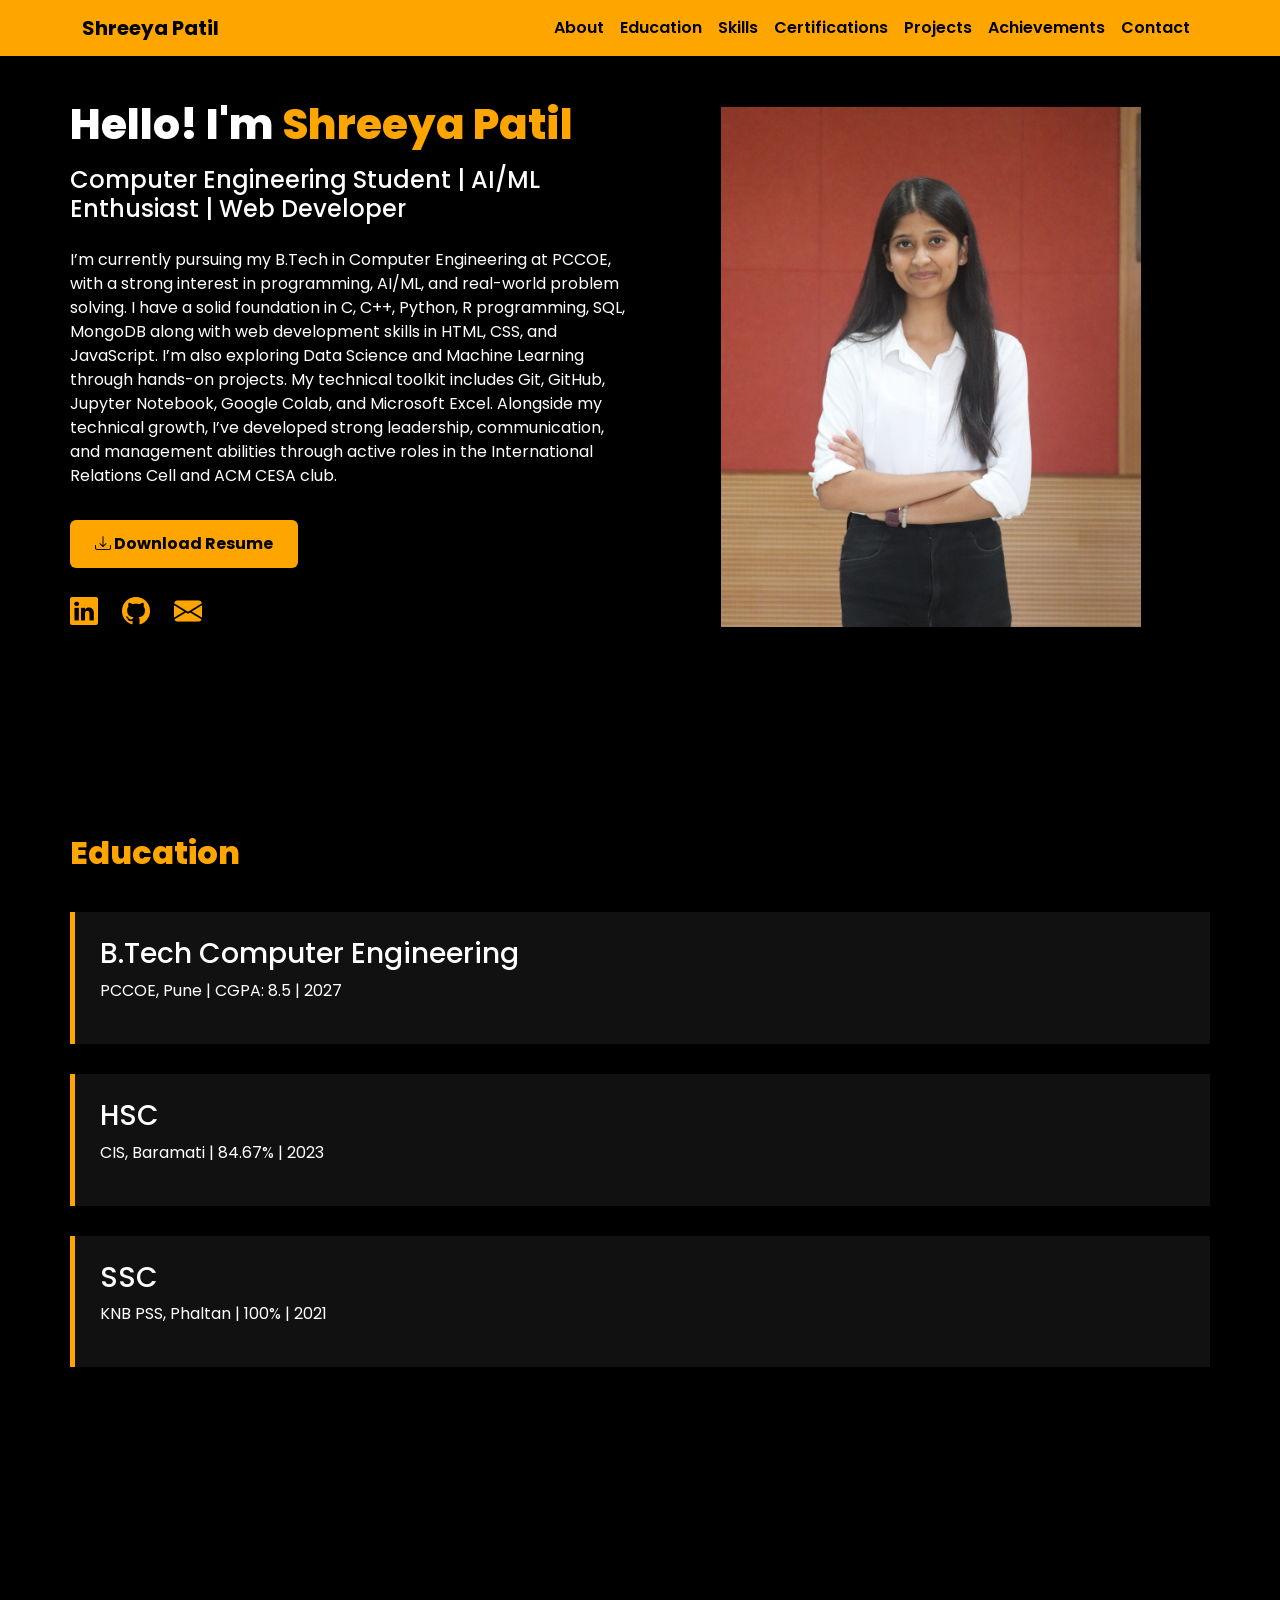
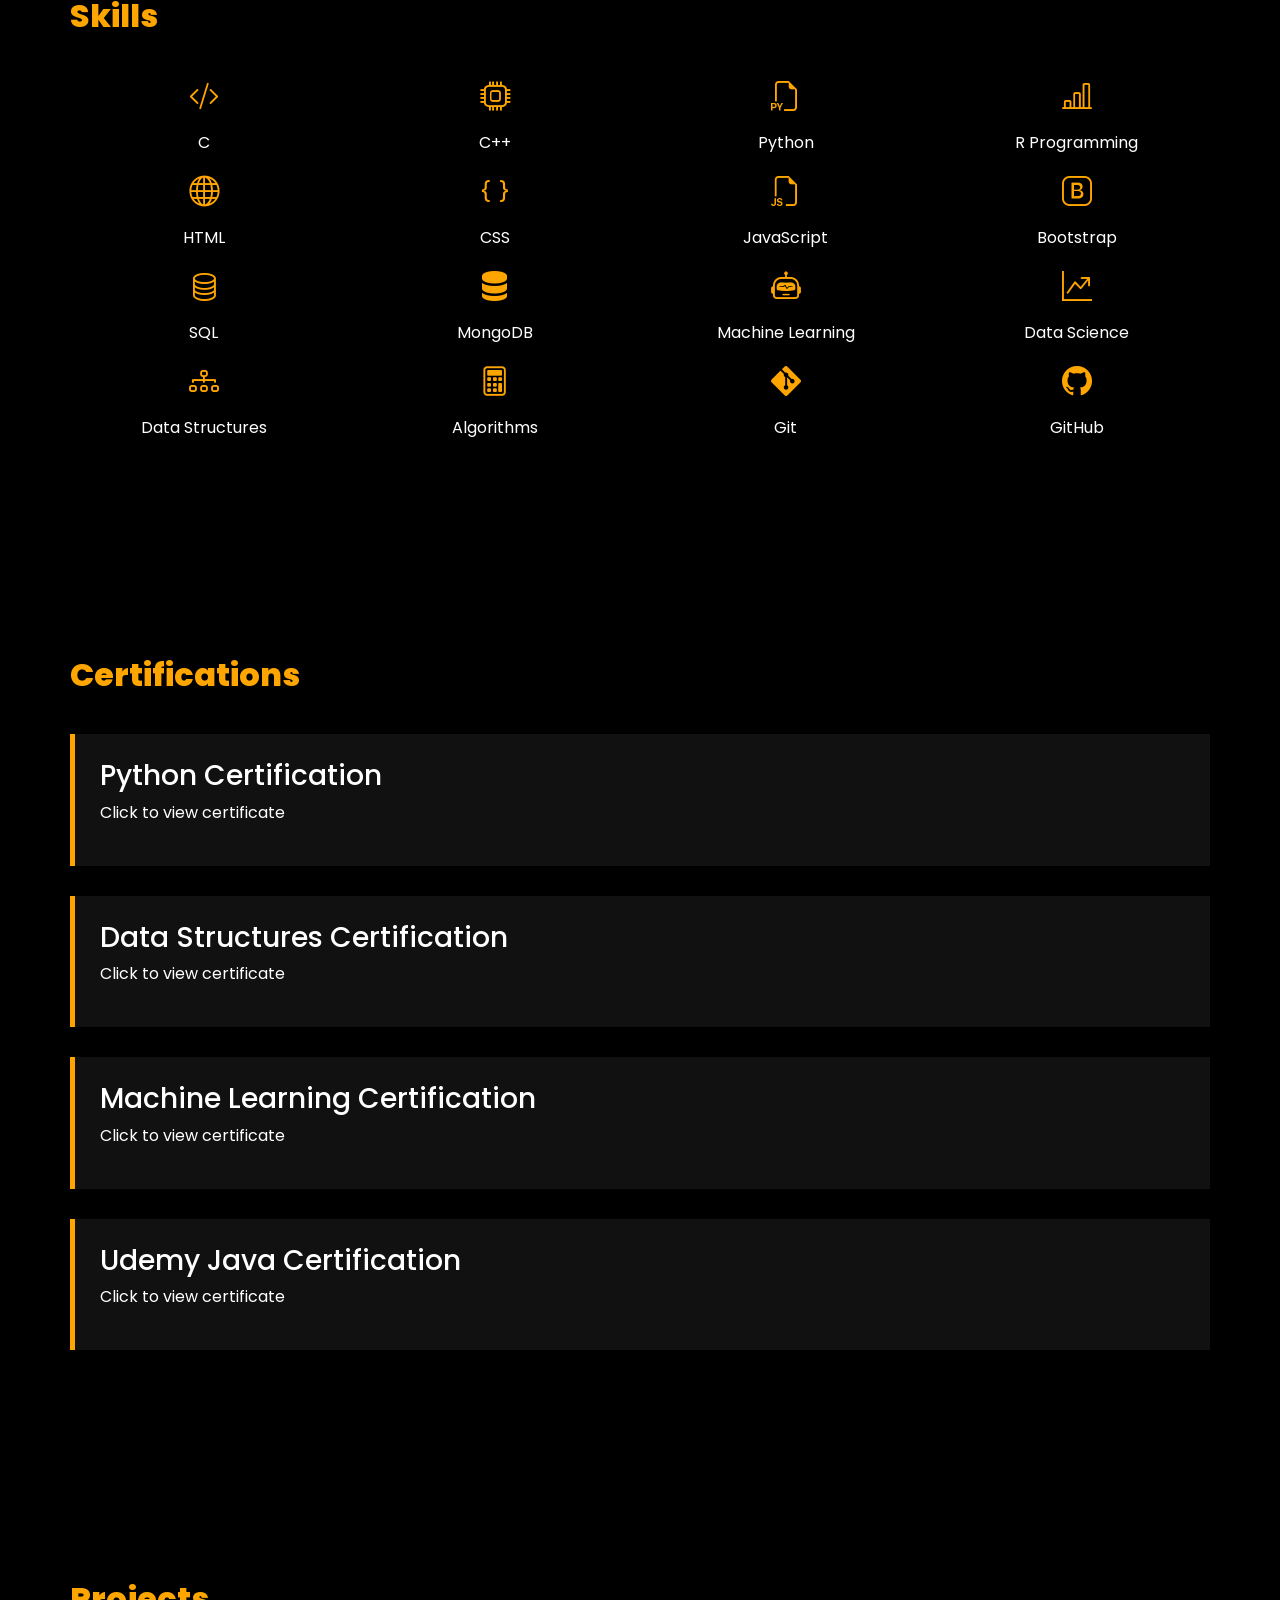
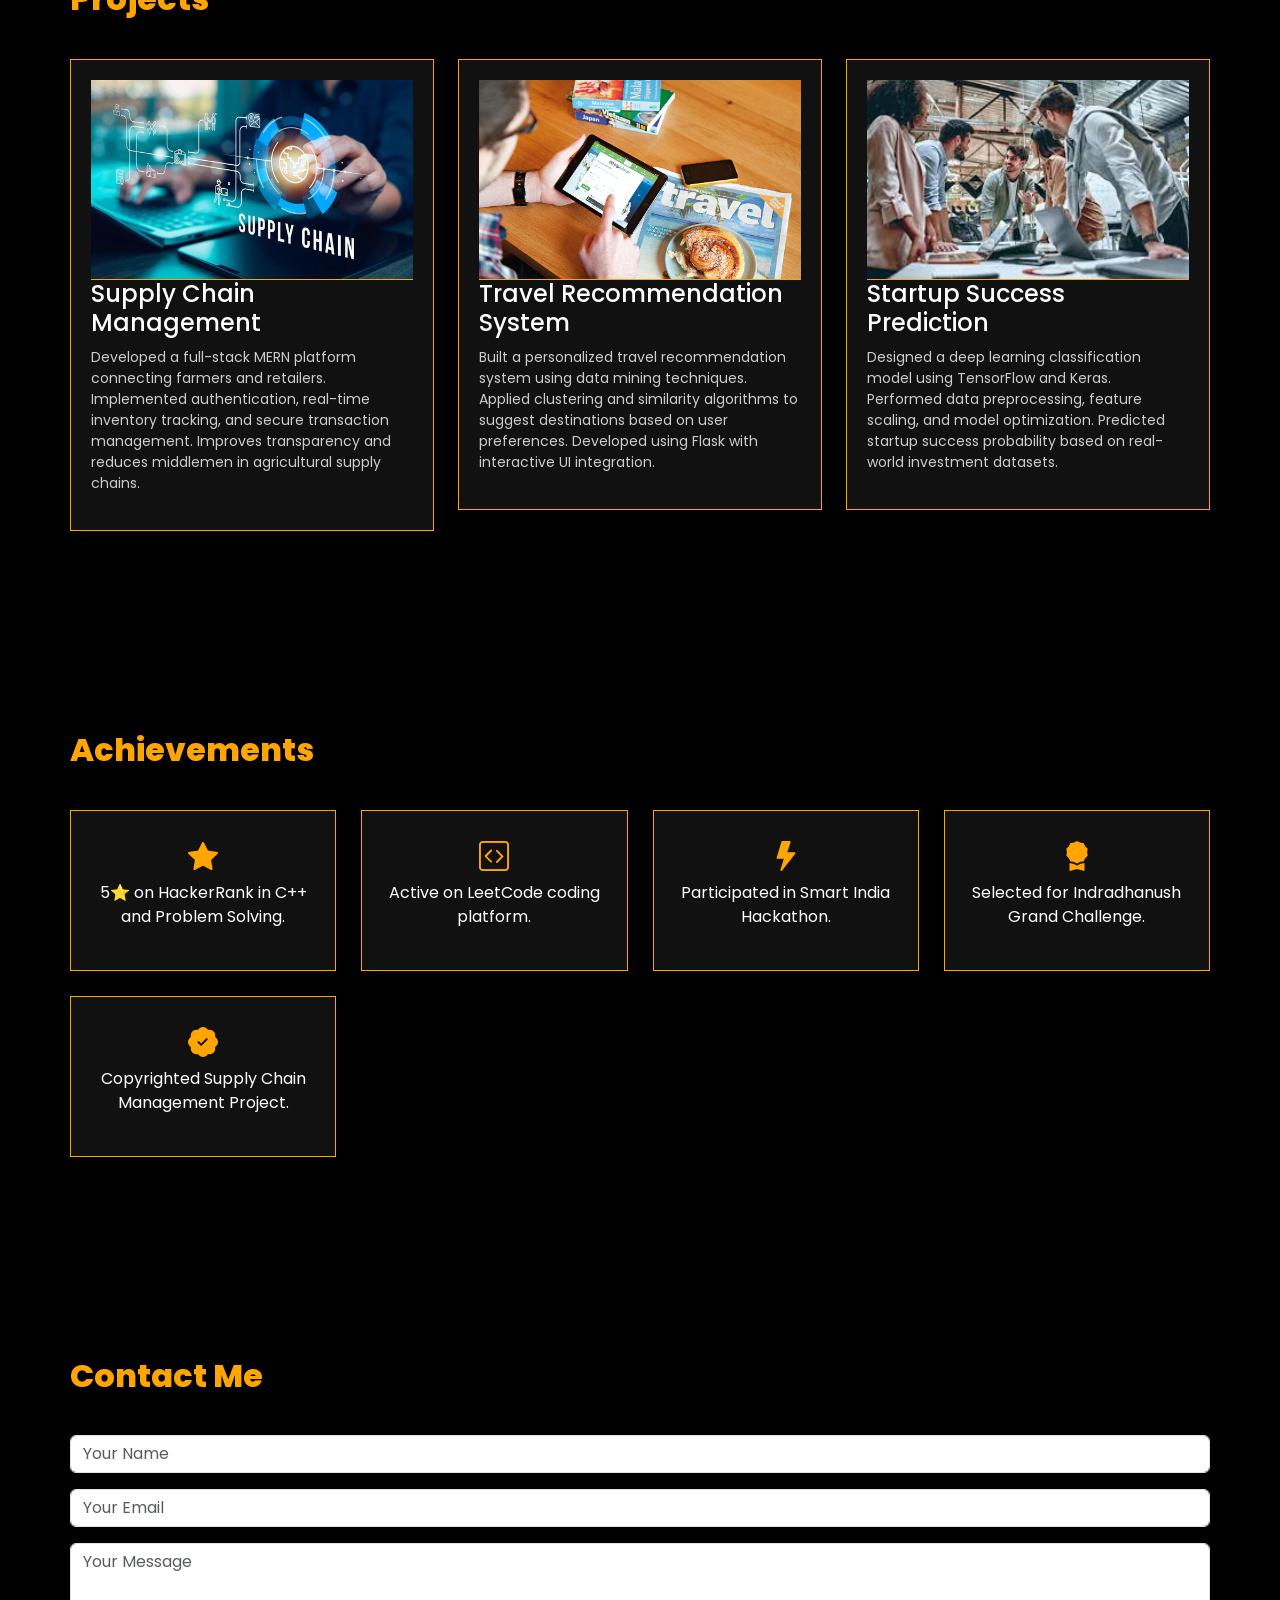
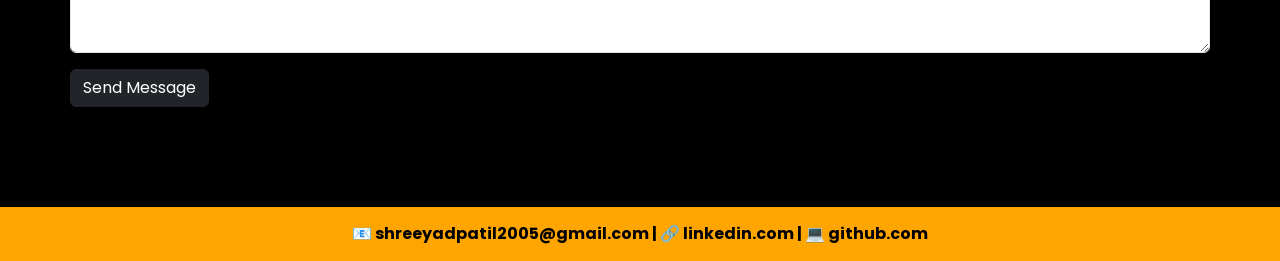
<file: MyPortfolio/index.html>
<!DOCTYPE html>
<html lang="en">
<head>
<meta charset="UTF-8">
<meta name="viewport" content="width=device-width, initial-scale=1.0">
<title>Shreeya Patil | Portfolio</title>

<link href="https://cdn.jsdelivr.net/npm/bootstrap@5.3.2/dist/css/bootstrap.min.css" rel="stylesheet">
<link href="https://cdn.jsdelivr.net/npm/bootstrap-icons@1.11.3/font/bootstrap-icons.css" rel="stylesheet">
<link href="https://fonts.googleapis.com/css2?family=Poppins:wght@400;600;700;800&display=swap" rel="stylesheet">

<link rel="stylesheet" href="style.css">
</head>

<body>

<!-- NAVBAR -->
<nav class="navbar navbar-expand-lg fixed-top">
<div class="container">
<a class="navbar-brand fw-bold text-black" href="#">Shreeya Patil</a>

<button class="navbar-toggler" data-bs-toggle="collapse" data-bs-target="#navMenu">
<span class="navbar-toggler-icon"></span>
</button>

<div class="collapse navbar-collapse" id="navMenu">
<ul class="navbar-nav ms-auto">
<li class="nav-item"><a class="nav-link active" href="#about">About</a></li>
<li class="nav-item"><a class="nav-link" href="#education">Education</a></li>
<li class="nav-item"><a class="nav-link" href="#skills">Skills</a></li>
<li class="nav-item"><a class="nav-link" href="#certifications">Certifications</a></li>
<li class="nav-item"><a class="nav-link" href="#projects">Projects</a></li>
<li class="nav-item"><a class="nav-link" href="#achievements">Achievements</a></li>
<li class="nav-item"><a class="nav-link" href="#contact">Contact</a></li>
</ul>
</div>
</div>
</nav>

<!-- ABOUT -->
<section id="about" class="section container hero">
<div class="row align-items-center">
<div class="col-md-6">

<h1 class="main-title">
Hello! I'm <span class="text-orange">Shreeya Patil</span>
</h1>

<h4 class="sub-heading mt-3">
Computer Engineering Student | AI/ML Enthusiast | Web Developer 
</h4>

<p class="mt-4">
I’m currently pursuing my B.Tech in Computer Engineering at PCCOE, with a strong interest in programming, AI/ML, and real-world problem solving. I have a solid foundation in C, C++, Python, R programming, SQL, MongoDB along with web development skills in HTML, CSS, and JavaScript. I’m also exploring Data Science and Machine Learning through hands-on projects. My technical toolkit includes Git, GitHub, Jupyter Notebook, Google Colab, and Microsoft Excel. Alongside my technical growth, I’ve developed strong leadership, communication, and management abilities through active roles in the International Relations Cell and ACM CESA club.
</p>

<!-- DOWNLOAD RESUME BUTTON -->
<a href="Shreeya_Patil_Resume.pdf" download class="btn btn-orange mt-3">
<i class="bi bi-download"></i> Download Resume
</a>


<div class="social-icons mt-4">
<a href="https://linkedin.com" target="_blank"><i class="bi bi-linkedin"></i></a>
<a href="https://github.com" target="_blank"><i class="bi bi-github"></i></a>
<a href="mailto:shreeyadpatil2005@gmail.com"><i class="bi bi-envelope-fill"></i></a>
</div>

</div>

<div class="col-md-6 text-center">
<img src="shreeya_image.JPG" class="profile-img img-fluid">
</div>
</div>
</section>

<!-- EDUCATION -->
<section id="education" class="section container">
<h2 class="section-title">Education</h2>

<div class="edu-card">
<h3>B.Tech Computer Engineering</h3>
<p>PCCOE, Pune | CGPA: 8.5 | 2027</p>
</div>

<div class="edu-card">
<h3>HSC</h3>
<p>CIS, Baramati | 84.67% | 2023</p>
</div>

<div class="edu-card">
<h3>SSC</h3>
<p>KNB PSS, Phaltan | 100% | 2021</p>
</div>
</section>

<!-- SKILLS -->
<section id="skills" class="section container">
<h2 class="section-title">Skills</h2>

<div class="row text-center">

<!-- Programming -->
<div class="col-md-3 skill-box">
<i class="bi bi-code-slash"></i>
<p>C</p>
</div>

<div class="col-md-3 skill-box">
<i class="bi bi-cpu"></i>
<p>C++</p>
</div>

<div class="col-md-3 skill-box">
<i class="bi bi-filetype-py"></i>
<p>Python</p>
</div>

<div class="col-md-3 skill-box">
<i class="bi bi-bar-chart-line"></i>
<p>R Programming</p>
</div>

<!-- Web -->
<div class="col-md-3 skill-box">
<i class="bi bi-globe"></i>
<p>HTML</p>
</div>

<div class="col-md-3 skill-box">
<i class="bi bi-braces"></i>
<p>CSS</p>
</div>

<div class="col-md-3 skill-box">
<i class="bi bi-filetype-js"></i>
<p>JavaScript</p>
</div>

<div class="col-md-3 skill-box">
<i class="bi bi-bootstrap"></i>
<p>Bootstrap</p>
</div>

<!-- Database -->
<div class="col-md-3 skill-box">
<i class="bi bi-database"></i>
<p>SQL</p>
</div>

<div class="col-md-3 skill-box">
<i class="bi bi-server"></i>
<p>MongoDB</p>
</div>

<!-- AI / ML -->
<div class="col-md-3 skill-box">
<i class="bi bi-robot"></i>
<p>Machine Learning</p>
</div>

<div class="col-md-3 skill-box">
<i class="bi bi-graph-up-arrow"></i>
<p>Data Science</p>
</div>

<div class="col-md-3 skill-box">
<i class="bi bi-diagram-3"></i>
<p>Data Structures</p>
</div>

<div class="col-md-3 skill-box">
<i class="bi bi-calculator"></i>
<p>Algorithms</p>
</div>

<!-- Tools -->
<div class="col-md-3 skill-box">
<i class="bi bi-git"></i>
<p>Git</p>
</div>

<div class="col-md-3 skill-box">
<i class="bi bi-github"></i>
<p>GitHub</p>
</div>

</div>
</section>



<!-- CERTIFICATIONS -->
<section id="certifications" class="section container">
<h2 class="section-title">Certifications</h2>

<div class="edu-card">
<a href="Python Certification course.pdf" target="_blank">
<h3>Python Certification</h3>
<p>Click to view certificate</p>
</a>
</div>

<div class="edu-card">
<a href="Data_Structures_Certificate.pdf" target="_blank">
<h3>Data Structures Certification</h3>
<p>Click to view certificate</p>
</a>
</div>

<div class="edu-card">
<a href="Machine_Learning_Certificate.pdf" target="_blank">
<h3>Machine Learning Certification</h3>
<p>Click to view certificate</p>
</a>
</div>

<div class="edu-card">
<a href="Udemy_Certificate.pdf" target="_blank">
<h3>Udemy Java Certification</h3>
<p>Click to view certificate</p>
</a>
</div>
</section>

<!-- PROJECTS -->
<section id="projects" class="section container">
<h2 class="section-title">Projects</h2>

<div class="row">

<div class="col-md-4">
<div class="project-card" data-bs-toggle="modal" data-bs-target="#project1">
<img src="project1.jpg" class="project-img">
<h4>Supply Chain Management</h4>
<p class="project-desc">
Developed a full-stack MERN platform connecting farmers and retailers. 
Implemented authentication, real-time inventory tracking, and secure transaction management. 
Improves transparency and reduces middlemen in agricultural supply chains.
</p>
</div>
</div>

<div class="col-md-4">
<div class="project-card" data-bs-toggle="modal" data-bs-target="#project2">
<img src="travel_image.jpg" class="project-img">
<h4>Travel Recommendation System</h4>
<p class="project-desc">
Built a personalized travel recommendation system using data mining techniques. 
Applied clustering and similarity algorithms to suggest destinations based on user preferences. 
Developed using Flask with interactive UI integration.
</p>
</div>
</div>

<div class="col-md-4">
<div class="project-card" data-bs-toggle="modal" data-bs-target="#project3">
<img src="startup_image.jpg" class="project-img">
<h4>Startup Success Prediction</h4>
<p class="project-desc">
Designed a deep learning classification model using TensorFlow and Keras. 
Performed data preprocessing, feature scaling, and model optimization. 
Predicted startup success probability based on real-world investment datasets.
</p>
</div>
</div>

</div>
</section>


<!-- ACHIEVEMENTS -->
<section id="achievements" class="section container">
<h2 class="section-title">Achievements</h2>

<div class="achievement-box">

<div class="ach-item">
<i class="bi bi-star-fill"></i>
<p>5⭐ on HackerRank in C++ and Problem Solving.</p>
</div>

<div class="ach-item">
<i class="bi bi-code-square"></i>
<p>Active on LeetCode coding platform.</p>
</div>

<div class="ach-item">
<i class="bi bi-lightning-fill"></i>
<p>Participated in Smart India Hackathon.</p>
</div>

<div class="ach-item">
<i class="bi bi-award-fill"></i>
<p>Selected for Indradhanush Grand Challenge.</p>
</div>

<div class="ach-item">
<i class="bi bi-patch-check-fill"></i>
<p>Copyrighted Supply Chain Management Project.</p>
</div>

</div>
</section>

<!-- CONTACT -->
<section id="contact" class="section container">
<h2 class="section-title">Contact Me</h2>
<form>
<input type="text" class="form-control mb-3" placeholder="Your Name" required>
<input type="email" class="form-control mb-3" placeholder="Your Email" required>
<textarea class="form-control mb-3" rows="4" placeholder="Your Message" required></textarea>
<button type="submit" class="btn btn-dark">Send Message</button>
</form>
</section>

<div class="contact-strip">
📧 shreeyadpatil2005@gmail.com | 🔗 linkedin.com | 💻 github.com
</div>

<script src="https://cdn.jsdelivr.net/npm/bootstrap@5.3.2/dist/js/bootstrap.bundle.min.js"></script>
<script src="script.js"></script>

</body>
</html>
</file>
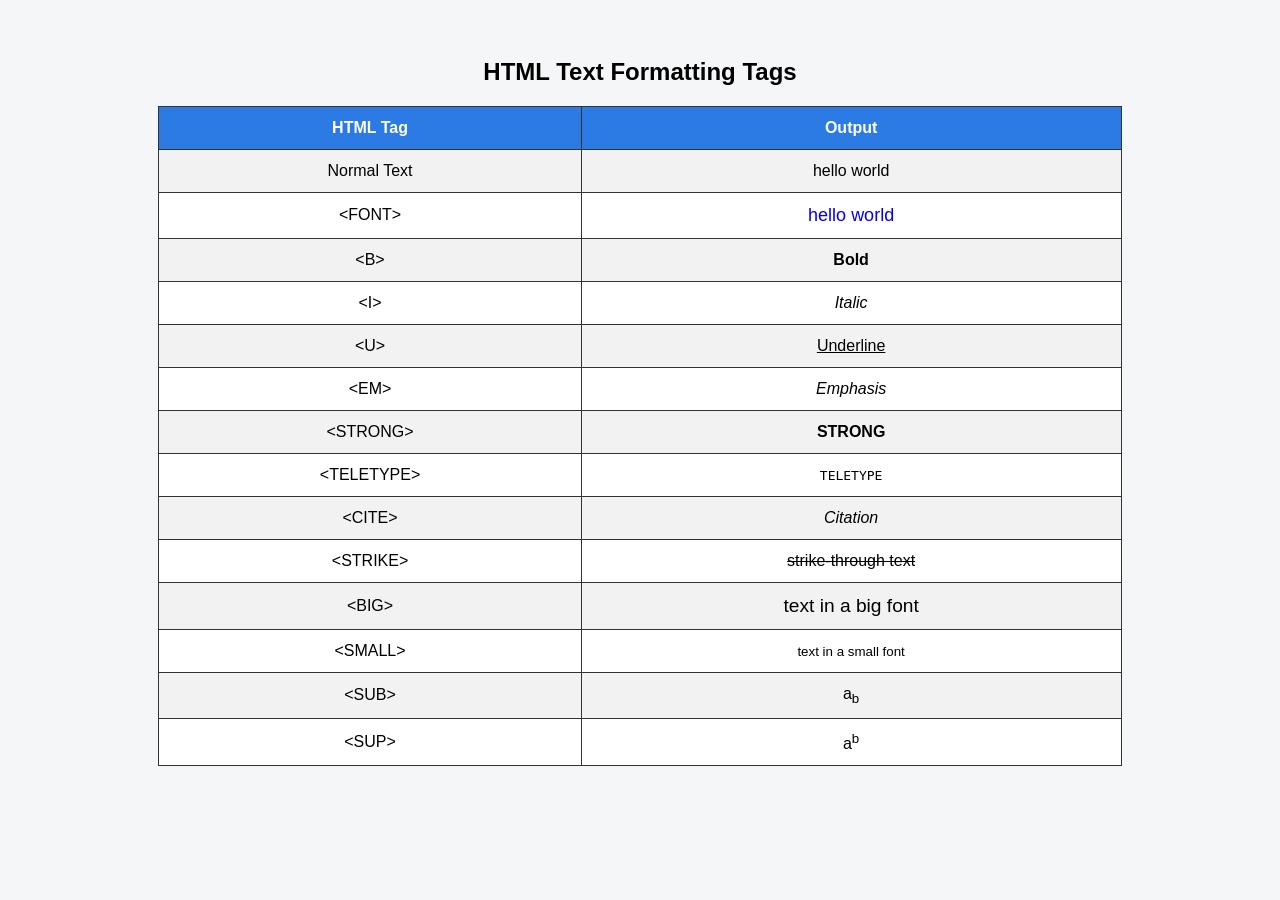
<file: Assignment1/SourceCode.html>
<!DOCTYPE html>
<html lang="en">
<head>
    <meta charset="UTF-8">
    <title>HTML Text Formatting Tags</title>
    <style>
        body {
            font-family: Arial, sans-serif;
            background-color: #f4f6f8;
            padding: 30px;
        }
        h2 {
            text-align: center;
        }
        table {
            width: 80%;
            margin: auto;
            border-collapse: collapse;
            background-color: #ffffff;
        }
        th, td {
            border: 1px solid #333;
            padding: 12px;
            text-align: center;
        }
        th {
            background-color: #2c7be5;
            color: white;
        }
        tr:nth-child(even) {
            background-color: #f2f2f2;
        }
    </style>
</head>
<body>

<h2>HTML Text Formatting Tags</h2>

<table>
    <tr>
        <th>HTML Tag</th>
        <th>Output</th>
    </tr>

    <tr>
        <td>Normal Text</td>
        <td>hello world</td>
    </tr>

    <tr>
        <td>&lt;FONT&gt;</td>
        <td><font color="blue" size="4">hello world</font></td>
    </tr>

    <tr>
        <td>&lt;B&gt;</td>
        <td><b>Bold</b></td>
    </tr>

    <tr>
        <td>&lt;I&gt;</td>
        <td><i>Italic</i></td>
    </tr>

    <tr>
        <td>&lt;U&gt;</td>
        <td><u>Underline</u></td>
    </tr>

    <tr>
        <td>&lt;EM&gt;</td>
        <td><em>Emphasis</em></td>
    </tr>

    <tr>
        <td>&lt;STRONG&gt;</td>
        <td><strong>STRONG</strong></td>
    </tr>

    <tr>
        <td>&lt;TELETYPE&gt;</td>
        <td><tt>TELETYPE</tt></td>
    </tr>

    <tr>
        <td>&lt;CITE&gt;</td>
        <td><cite>Citation</cite></td>
    </tr>

    <tr>
        <td>&lt;STRIKE&gt;</td>
        <td><strike>strike-through text</strike></td>
    </tr>

    <tr>
        <td>&lt;BIG&gt;</td>
        <td><big>text in a big font</big></td>
    </tr>

    <tr>
        <td>&lt;SMALL&gt;</td>
        <td><small>text in a small font</small></td>
    </tr>

    <tr>
        <td>&lt;SUB&gt;</td>
        <td>a<sub>b</sub></td>
    </tr>

    <tr>
        <td>&lt;SUP&gt;</td>
        <td>a<sup>b</sup></td>
    </tr>

</table>

</body>
</html>
</file>
<file: MyPortfolio/style.css>
body {
    background: black;
    color: white;
    font-family: 'Poppins', sans-serif;
}

.navbar {
    background: orange;
}

.nav-link {
    color: black !important;
    font-weight: 600;
}

.section {
    padding: 100px 0;
}

.section-title {
    color: orange;
    font-weight: 800;
    font-size: 32px;
    margin-bottom: 40px;
}

.main-title {
    font-size: 42px;
    font-weight: 800;
}

.text-orange {
    color: orange;
}

.profile-img {
    width: 420px;
    height: 520px;
    object-fit: cover;
}

.edu-card {
    background: #111;
    padding: 25px;
    margin-bottom: 30px;
    border-left: 5px solid orange;
}

.edu-card a {
    text-decoration: none;
    color: white;
}

.skill-box i {
    font-size: 30px;
    color: orange;
    margin-bottom: 10px;
    display: block;
}

.project-card {
    background: #111;
    padding: 20px;
    border: 1px solid orange;
    transition: 0.3s;
    cursor: pointer;
}

.project-card:hover {
    transform: translateY(-8px);
    box-shadow: 0 0 15px orange;
}

.project-img {
    width: 100%;
    height: 200px;
    object-fit: cover;
    border-bottom: 1px solid orange;
}

.project-desc {
    font-size: 14px;
    color: #ccc;
    margin-top: 10px;
}

.social-icons i {
    font-size: 28px;
    color: orange;
    margin-right: 20px;
}

.achievement-box {
    display: grid;
    grid-template-columns: repeat(auto-fit, minmax(250px, 1fr));
    gap: 25px;
}

.ach-item {
    background: #111;
    padding: 25px;
    border: 1px solid orange;
    text-align: center;
    transition: 0.3s;
}

.ach-item:hover {
    transform: translateY(-6px);
    box-shadow: 0 0 15px orange;
}

.ach-item i {
    font-size: 30px;
    color: orange;
    margin-bottom: 15px;
}

.contact-strip {
    background: orange;
    color: black;
    text-align: center;
    padding: 15px;
    font-weight: 700;
}
.contact-strip a {
    color: black;
    text-decoration: none;
}

.btn-orange {
    background-color: orange !important;
    color: black !important;
    font-weight: 700;
    padding: 12px 25px;
    border: none;
    border-radius: 6px;
    transition: 0.3s ease;
}

.btn-orange:hover {
    background-color: #ffb347 !important; /* lighter orange */
    color: black !important;
    transform: translateY(-2px);
}
</file>
